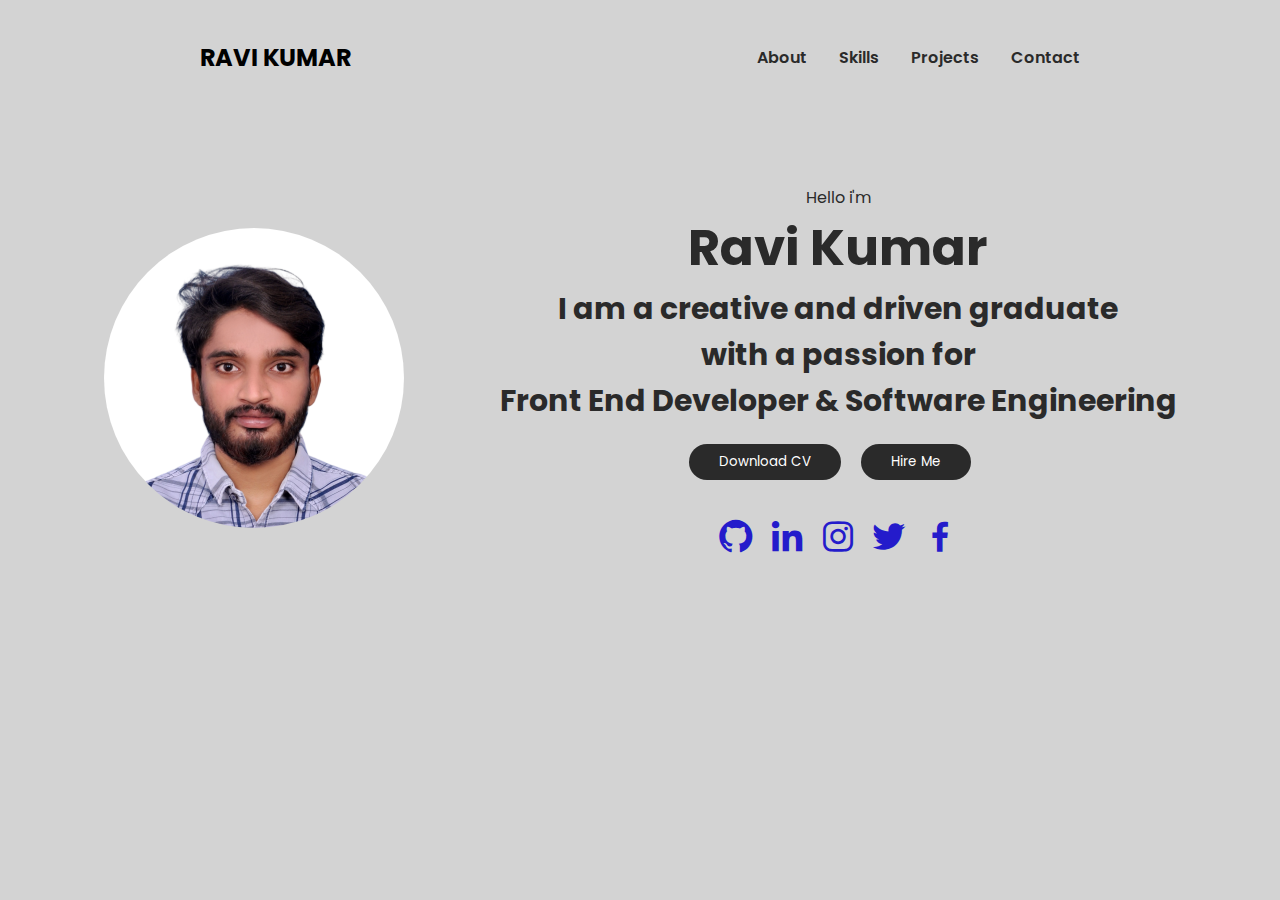
<file: index.html>
<!DOCTYPE html>
<html lang="en">

<head>
    <meta charset="UTF-8">
    <meta name="viewport" content="width=device-width, initial-scale=1.0">
    <title>PortFolio Web site using HTML & CSS </title>
    <link rel="stylesheet" href="portfolio.css">

    <!-- Boxicons CSS -->
    <link href='https://unpkg.com/boxicons@2.1.4/css/boxicons.min.css' rel='stylesheet'>
</head>

<body onload="document.body.style.opacity='1'">
    <div class="hero">
        <div class="nav">
            <div class="logo">
                <h2>RAVI KUMAR</h2>
            </div>
            <div class="link">
                <ul>
                    <li><a href="#" class="active">About</a></li>
                    <li><a href="#">Skills</a></li>
                    <li><a href="#">Projects</a></li>
                    <li><a href="#">Contact</a></li>
                </ul>
            </div>
        </div>

        <div class="main">
            <img src="images/RAVIKUMAR.png" alt="men" class="men">
            <div class="main-detil">
                <p>Hello i'm</p>
                <h1>Ravi Kumar</h1>
                <h4 class="btn-2"> I am a creative and driven graduate <br>with a passion for <br>Front End Developer & Software Engineering</h4>

                <div class="btn">
                    <button type="submit" class="btn-2">Download CV</button>
                    <button type="submit" class="btn-2">Hire Me</button>
                </div>

                <div class="social">
                    <i class='bx bxl-github'></i>
                    <i class="bx bxl-linkedin"></i>
                    <i class='bx bxl-instagram'></i>
                    <i class="bx bxl-twitter"></i>
                    <i class="bx bxl-facebook"></i>
                    
                </div>
            </div>
        </div>
        
    </div>
</body>

</html>
</file>
<file: portfolio.css>
@import url('https://fonts.googleapis.com/css2?family=Poppins:wght@200;300;500;600;700;900&display=swap');

* {
    margin: 0;
    padding: 0;
    font-family: 'Poppins', sans-serif;
}

body {
    opacity: 0;
    transition: opacity 3s;
    background-color: #D3D3D3;
}

.hero {
    width: 100%;
    height: 100vh;

}

.nav {
    display: flex;
    justify-content: space-between;
    align-items: center;
    padding: 40px 200px;
}

.nav .link ul {
    display: flex;
    align-items: center;
    justify-content: center;
    gap: 2rem;
    list-style: none;
}

.nav .link ul a {
    text-decoration: none;
    color: #2a2a2a;
    font-weight: 600;
    transition: all 2000ms ease-in-out;
}

ul a .active {
    color: #f4637b;
}

.nav .link ul a:hover {
    color: #f4637b;
}

.main {
    display: flex;
    align-items: center;
    justify-content: center;
    gap: 6rem;
    margin-top: 70px;

}

.main .men {
    width: 400px;
    transition: all 2000ms ease;
    cursor: pointer;
    height: 300px;
    width: 300px;
    border-radius: 50%;
}

.main .men:hover{
    transform: scale(1.3);
}

.main .main-detil {
    text-align: center;
    color: #2a2a2a;
}

.main .main-detil h1 {
    font-size: 50px;

}

.main .main-detil h4 {
    font-size: 30px;
    margin-bottom: 20px;
}

.main .btn button {
    padding: 8px 20px;
    background: transparent;
    border-radius: 30px;
    border: 1px solid #2a2a2a;
    margin-right: 1rem;
    margin-bottom: 30px;
    cursor: pointer;
}

.main .btn .btn-2 {
    padding: 8px 30px;
    background: #2a2a2a;
    color: #fff;
    border: none;
    outline: none;
    transition: all 2000ms ease-in-out;

}

.main .btn .btn-2:hover {
    background: #f4637b;
    transform: scale(1.1);
}

.social  {
    color: #241bcb;
    font-size: 40px;
    margin: 0px 14px;
   transition: all 2000ms ease-in-out; 
    cursor: pointer;
}

.social i:hover {
    color: #f4637b;
}

.sub-btn a{
    position: absolute;
    bottom: 60px;
    right: 50px;
    padding: 10px 20px;
    background: red;
    color: #fff;
    font-size: 20px;
    text-decoration: none;
    border-radius: 6px;
}
</file>
